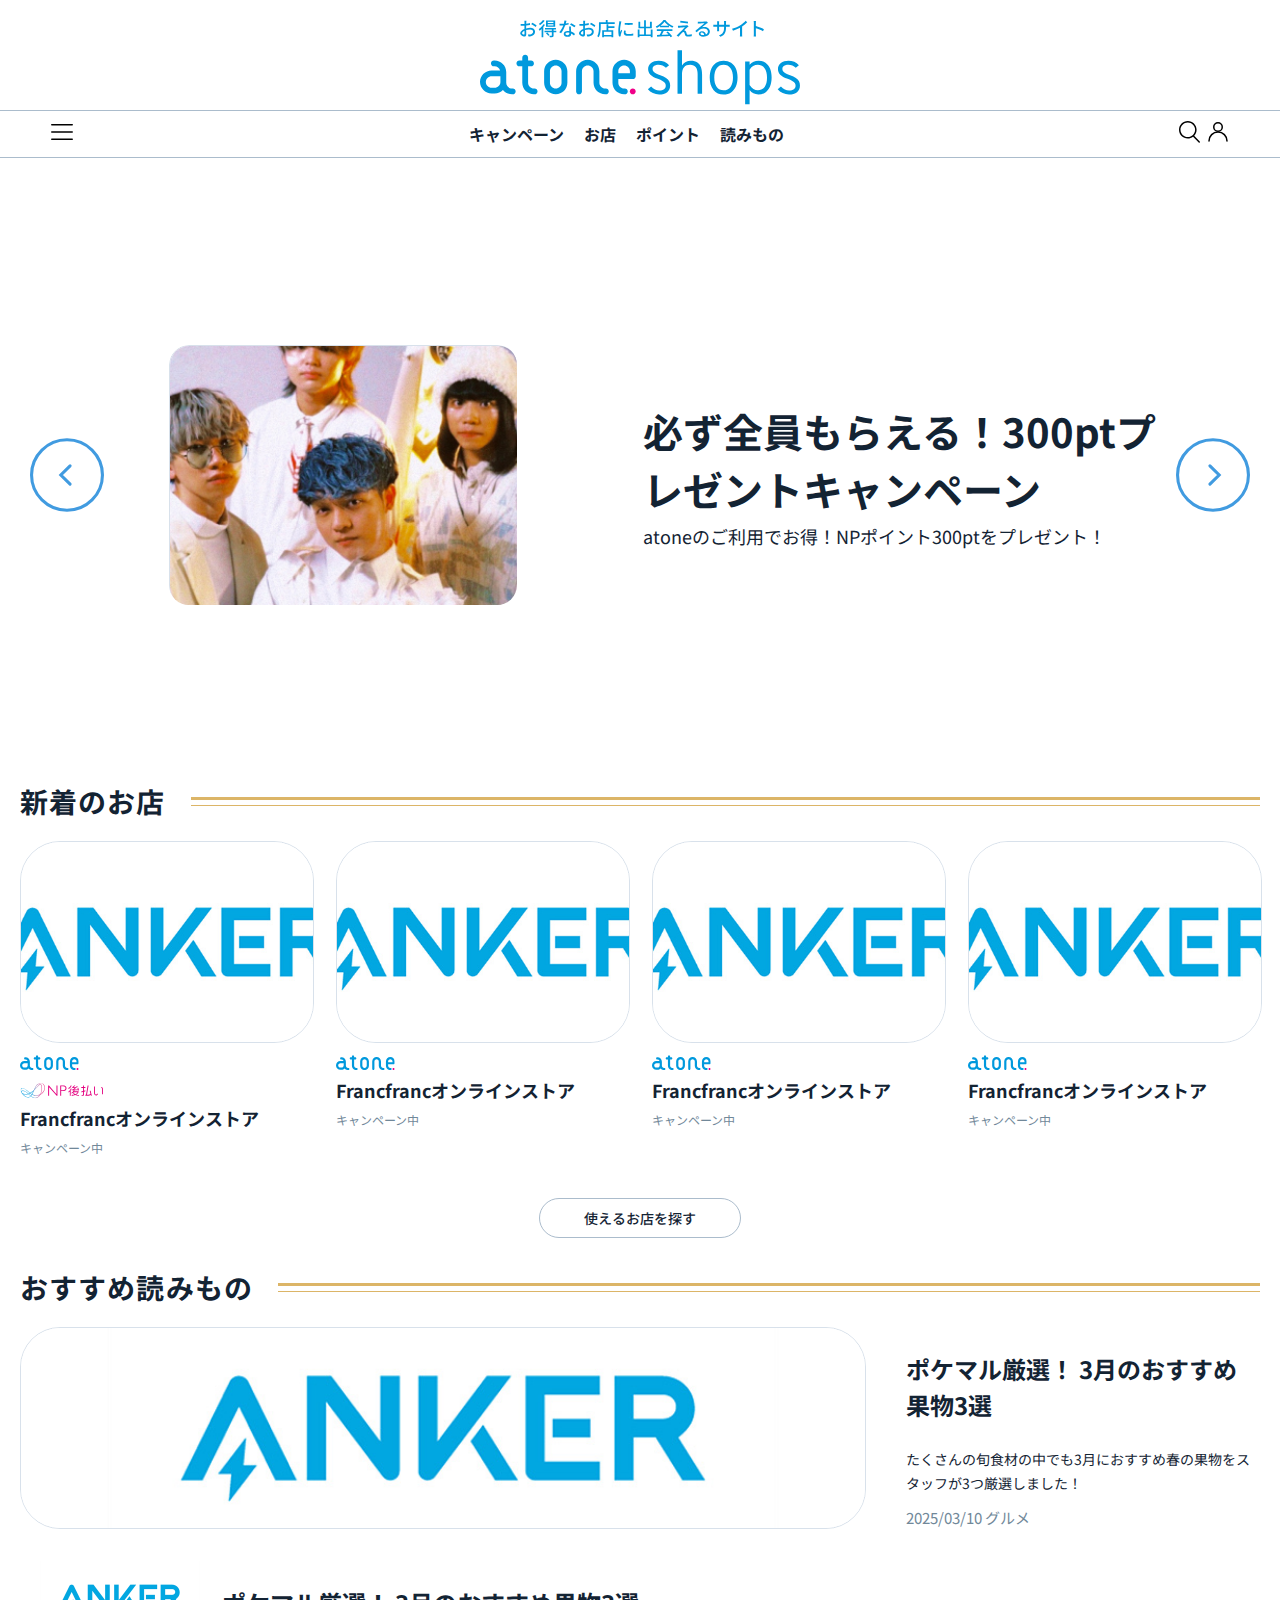
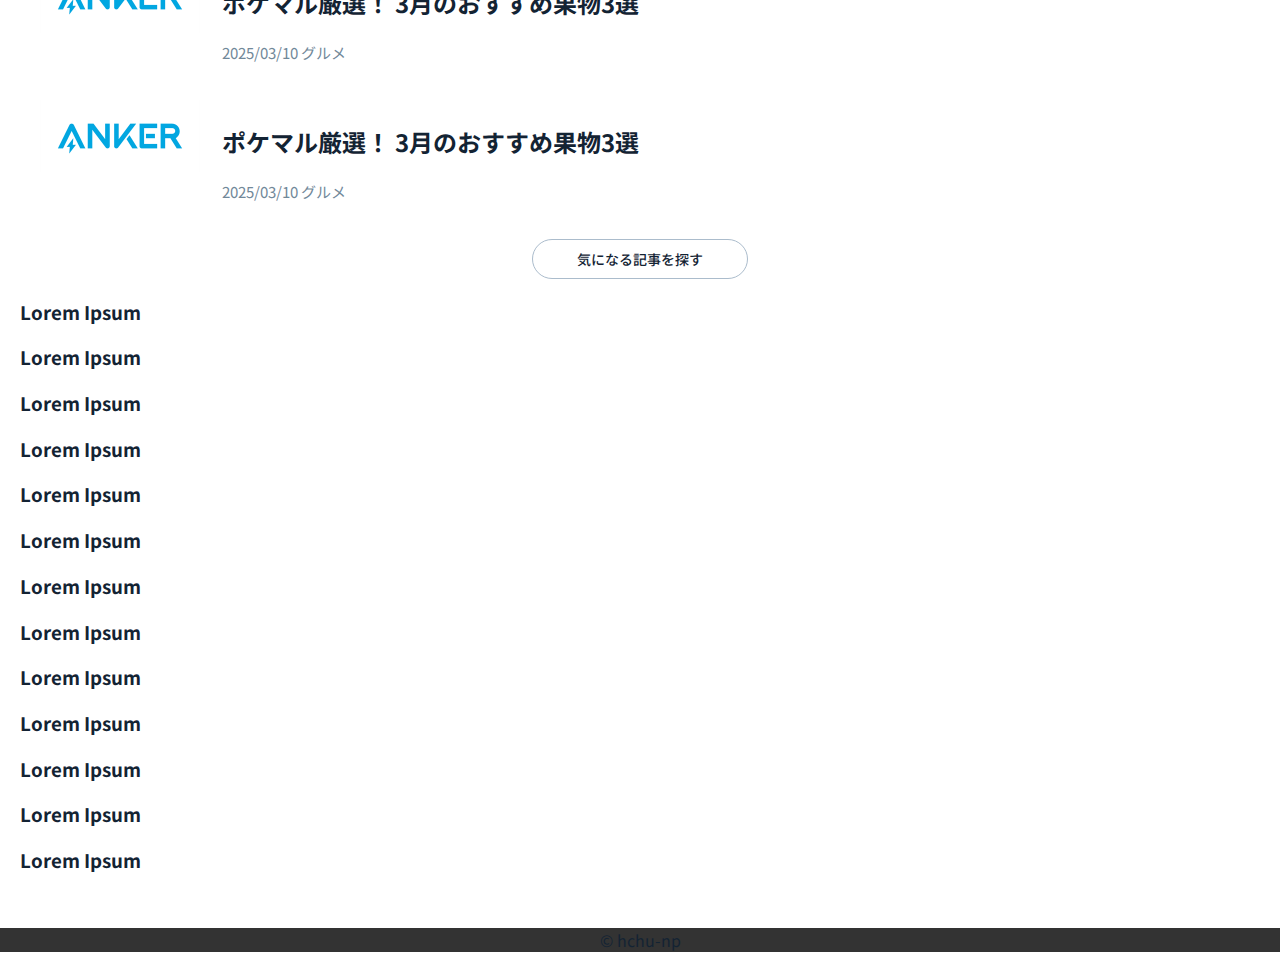
<file: index.html>
<!DOCTYPE html>
<html lang="vi">

<head>
    <meta charset="UTF-8">
    <meta name="viewport" content="width=device-width, initial-scale=1.0">
    <link rel="icon" href="assets/favicon.ico" type="image/x-icon">
    <title>Atone Shops</title>
    <link rel="stylesheet" href="styles.css">
    <link rel="stylesheet" href="swiper.css">
    <link rel="stylesheet" href="https://cdn.jsdelivr.net/npm/swiper@11/swiper-bundle.min.css" />

    <!-- import font -->
    <link rel="preconnect" href="https://fonts.googleapis.com">
    <link rel="preconnect" href="https://fonts.gstatic.com" crossorigin>
    <link href="https://fonts.googleapis.com/css2?family=Noto+Sans+JP:wght@100..900&display=swap" rel="stylesheet">
</head>

<body>
    <header>
        <div><img src="assets/logos/atone-shops.svg" width="320" height="auto" alt="logo"></div>
        <div class="top-bot-border menu">
            <span class="menu-icons">
                <a style="margin-left: 50px;"><img class="icon-button" src="assets/icons/hamburger.svg" alt="Menu"></a>
            </span>
            <nav>
                <ul>
                    <li><a href="#">キャンペーン</a></li>
                    <li><a href="#">お店</a></li>
                    <li><a href="#">ポイント</a></li>
                    <li><a href="#">読みもの</a></li>
                </ul>
            </nav>
            <span class="menu-icons">
                <a><img class="icon-button" src="assets/icons/search.svg" alt="Search"></a>
                <a style="margin-right: 50px;"><img class="icon-button" src="assets/icons/profile.svg" alt="Login"></a>
            </span>
        </div>

    </header>

    <main>
        <!-- Slider main container -->
        <div class="swiper" navigation="true">
            <!-- Additional required wrapper -->
            <div class="swiper-wrapper">
                <!-- Slides -->
                <div class="my-swiper-slide">
                    <div class="banner-container">
                        <img class="banner" src="assets/carousel-images/carousel1.png" alt="carousel">
                    </div>
                    <div class="title text-max-3-lines">必ず全員もらえる！300ptプレゼントキャンペーン</div>
                    <div class="description text-max-3-lines">atoneのご利用でお得！NPポイント300ptをプレゼント！</div>
                </div>
                <div class="my-swiper-slide">
                    <div class="banner-container">
                        <img class="banner" src="assets/carousel-images/202502_atoneCP_KV.png" alt="carousel">
                    </div>
                    <div class="title text-max-3-lines">【NP×ファミリーマート】ハズレの場合も参加賞あり！ 2000円相当のNPポイントが抽選で500名様にあたる！</div>
                    <div class="description text-max-3-lines">ハズレなし！抽選で500名様に2000ポイントプレゼント！</div>
                </div>
                <div class="my-swiper-slide">
                    <div class="banner-container">
                        <img class="banner text-max-3-lines"
                            src="assets/carousel-images/202502_Qoo10_15CB_before_KV.png" alt="carousel">
                    </div>
                    <div class="title text-max-3-lines">エントリーしてQoo10で「atone翌月払い（コンビニ／口座振替）」を ご利用いただくと20%還元キャンペーン！</div>
                    <div class="description">期間中、Qoo10で「atone翌月払い（コンビニ／口座振替）」をご利用いただくと購入金額の20%分還元！</div>
                </div>
            </div>

            <!-- If we need pagination -->
            <div class="swiper-pagination"></div>

            <!-- If we need navigation buttons -->
            <div class="swiper-button-prev"></div>
            <div class="swiper-button-next"></div>
        </div>

        <div><!--new shops-->
            <h1 class="heading"><span>新着のお店</span></h1>
            <div class="shops">
                <div class="shop-container">
                    <!-- shop photo-->
                    <img class="shop-img" src="assets/shops-images/Anker.jpg">
                    <!-- site-->
                    <img class="logo-site" src="assets/logos/atone.svg"><img class="logo-site"
                        src="assets/logos/NPatobarai.svg">
                    <!-- name-->
                    <p class="shop-name single-line">Francfrancオンラインストア</p>
                    <!-- campaign-->
                    <p class="shop-campaign">キャンペーン中</p>
                </div>
                <div class="shop-container">
                    <!-- shop photo-->
                    <img class="shop-img" src="assets/shops-images/Anker.jpg">
                    <!-- site-->
                    <img class="logo-site" src="assets/logos/atone.svg">
                    <!-- name-->
                    <p class="shop-name single-line">Francfrancオンラインストア</p>
                    <!-- campaign-->
                    <p class="shop-campaign">キャンペーン中</p>
                </div>
                <div class="shop-container">
                    <!-- shop photo-->
                    <img class="shop-img" src="assets/shops-images/Anker.jpg">
                    <!-- site-->
                    <img class="logo-site" src="assets/logos/atone.svg">
                    <!-- name-->
                    <p class="shop-name single-line">Francfrancオンラインストア</p>
                    <!-- campaign-->
                    <p class="shop-campaign">キャンペーン中</p>
                </div>
                <div class="shop-container">
                    <!-- shop photo-->
                    <img class="shop-img" src="assets/shops-images/Anker.jpg">
                    <!-- site-->
                    <img class="logo-site" src="assets/logos/atone.svg">
                    <!-- name-->
                    <p class="shop-name single-line">Francfrancオンラインストア</p>
                    <!-- campaign-->
                    <p class="shop-campaign">キャンペーン中</p>
                </div>
            </div>
            <a href="#" class="btn show-more">使えるお店を探す</a>
        </div>

        <div><!--recommend articles-->
            <h1 class="heading"><span>おすすめ読みもの</span></h1>
            <div class="ariticles">
                <div class="ariticle-container top-section">
                  
                    <img class="img" src="assets/shops-images/Anker.jpg">
            
                    <div class="text-section">
                        <p class="title text-max-3-lines">ポケマル厳選！ 3月のおすすめ果物3選</p>
                        <p class="short-desc">たくさんの旬食材の中でも3月におすすめ春の果物をスタッフが3つ厳選しました！</p>
                        <div class="meta-data">  <span>2025/03/10   </span><span>グルメ</span></div>
                    </div>
                 
                   
                </div>
                <div class="bot-section">
                    <div class="ariticle-bot">
                        <img class="img" src="assets/shops-images/Anker.jpg">
                        <p class="title text-max-3-lines">ポケマル厳選！ 3月のおすすめ果物3選</p>
                        <div class="meta-data">  <span>2025/03/10   </span><span>グルメ</span></div>
                    </div>
                    <div class="ariticle-bot">
                        <img class="img" src="assets/shops-images/Anker.jpg">
                        <p class="title text-max-3-lines">ポケマル厳選！ 3月のおすすめ果物3選</p>
                        <div class="meta-data">  <span>2025/03/10   </span><span>グルメ</span></div>
                    </div>
                </div>
           
            </div>
            <a href="#" class="btn show-more">気になる記事を探す</a>
        </div>


        <div>
            <h3>Lorem Ipsum</h3>
        </div>
        <div>
            <h3>Lorem Ipsum</h3>
        </div>
        <div>
            <h3>Lorem Ipsum</h3>
        </div>
        <div>
            <h3>Lorem Ipsum</h3>
        </div>
        <div>
            <h3>Lorem Ipsum</h3>
        </div>
        <div>
            <h3>Lorem Ipsum</h3>
        </div>
        <div>
            <h3>Lorem Ipsum</h3>
        </div>
        <div>
            <h3>Lorem Ipsum</h3>
        </div>
        <div>
            <h3>Lorem Ipsum</h3>
        </div>
        <div>
            <h3>Lorem Ipsum</h3>
        </div>
        <div>
            <h3>Lorem Ipsum</h3>
        </div>
        <div>
            <h3>Lorem Ipsum</h3>
        </div>
        <div>
            <h3>Lorem Ipsum</h3>
        </div>



    </main>

    <footer>
        <p>&copy; hchu-np</p>
    </footer>

    <script src="script.js"></script>
    <script src="https://cdn.jsdelivr.net/npm/swiper@11/swiper-bundle.min.js"></script>
</body>

</html>
<!-- auto format shortcut: Shift + Option + F -->
</file>
<file: styles.css>
:root {
    --Accent-Color-Gold: #DCB567;
    --Mono-Color-Black: #132333;
    --Mono-Color-Gray: #718899;
    --Mono-Color-Light-Gray: #D8E1EB;
    --pink: #dc67a3;
}

body {
    /* font-family: Arial, sans-serif; */
    font-family: "Noto Sans JP";
    margin: 0;
    padding: 0;
    background-color: #FFF;
    color: #132333;
}


header {
    display: flex;
    flex-direction: column;
    justify-content: center;
    /* center-vertical */
    align-items: center;
    /* center-horizontal */
    background-color: #FFF;
    padding-top: 20px;
    padding-bottom: 20px;
    color: #132333;
}


h1.heading {
    text-transform: uppercase;
    /* PC/h2 */
    font-family: "Noto Sans JP";
    font-size: 28px;
    font-style: normal;
    font-weight: 700;
    line-height: 150%;
    /* 42px */
    letter-spacing: 1.12px;

    span {
        background-color: #FFF;
        display: inline-block;
        z-index: 1;
        padding-right: 25px;
    }
}

h1.heading:before {
    content: "";
    display: block;
    position: relative;
    top: 26px;
    width: 100%;
    height: 5px;
    z-index: -1;

    border-top: 3px solid var(--Accent-Color-Gold);
    border-bottom: 1px solid var(--Accent-Color-Gold);
}


nav ul {
    display: flex;
    justify-content: center;
    list-style: none;
    padding: 0;
    gap: 20px;
    display: flex;
}

nav ul li a {
    color: #132333;
    text-decoration: none;
    font-size: 16px;
    font-weight: 700;
}


main {
    padding: 20px;
}


section {
    margin-bottom: 20px;
}


/* img {
    max-width: 100%;
    height: auto;
} */


button {
    border: none;
    cursor: pointer;
}

button:hover {}

footer {
    background-color: #333;
    color: #132333;
    text-align: center;
    bottom: 0;
    width: 100%;
}

.top-bot-border {
    border-top: 1px solid #ABBCCC;
    border-bottom: 1px solid #ABBCCC;
}

.menu {
    display: flex;
    justify-content: space-between;
    width: 100%;
    height: 46px;
    align-items: center;
}

.menu-icons {
    justify-content: center;
}

.icon-button {
    width: 24px;
    height: 24px;
    cursor: pointer;
    gap: 50px;
    /* Adjust the gap between icon-button as needed, doesnt work */
}

.shops {
    display: flex;
    /* flex-wrap: wrap; */
    gap: 24px;
    height: auto;
}

.ariticles {
    display: flex;
    flex-wrap: wrap;
    gap: 32px;
}

.ariticles .top-section {
    width: 100%;
    display: flex;
    gap: 40px;
}

.ariticles .title {
    color: var(--Mono-Color-Black, #132333);
    /* PC/card_title_l */
    font-family: "Noto Sans JP";
    font-size: 24px;
    font-style: normal;
    font-weight: 700;
    line-height: 150%;

}

.ariticles .short-desc {
    color: var(--Mono-Color-Black, #132333);
    /* PC/body_s */
    font-family: "Noto Sans JP";
    font-size: 14px;
    font-style: normal;
    font-weight: 400;
    line-height: 175%;
}

.ariticles .meta-data {
    color: var(--Mono-Color-Gray, #718899);

    /* PC/category */
    font-family: "Noto Sans JP";
    font-size: 15px;
    font-style: normal;
    font-weight: 400;
    line-height: 100%;
}

.ariticles .bot-section {
    display: flex;
    flex-wrap: wrap;
    gap: 40px;
}

.bot-section .shop-container {
    width: 50%;
}

.shop-container {
    display: flex;
    align-items: flex-start;
    flex-direction: column;
    height: auto;
    flex-grow: 1;
}

.ariticle-bot {
    display: grid;
    grid-template-areas:
    "img title"
    "img meta-data";
    width: 50%;
    
}

.ariticle-bot > img {
    grid-area: img;
    object-fit: cover;
    flex: 0 0 50%;
    width: 200px;
}

.ariticle-bot > .title {
    grid-area: title;
}

.ariticle-bot > .meta-data {
    grid-area: meta-data;
}

.shop-img, .ariticle-container img {
    object-fit: cover;
    width: 100%;
    height: 200px;

    border-radius: 40px;
    border: 1px solid var(--Mono-Color-Light-Gray);
}

.logo-site {
    height: 16px;
    width: auto;
    margin-right: 18px;
    margin-top: 12px;
}

.shop-name {
    color: #132333;
    /* PC/body_strong_m */
    font-family: "Noto Sans JP";
    font-size: 18px;
    font-style: normal;
    font-weight: 700;
    line-height: 175%;
    margin: 4px 0px;
}

.shop-campaign {
    color: var(--Mono-Color-Gray);
    text-align: left;
    font-family: "Noto Sans JP";
    font-size: 12px;
    font-style: normal;
    font-weight: 400;
    line-height: 100%;
    margin: 4px 0px;
}

.single-line {
    white-space: nowrap;
    /* Không cho văn bản xuống dòng */
    overflow: hidden;
    /* Ẩn phần văn bản bị tràn ra ngoài */
    text-overflow: ellipsis;
    /* Hiển thị dấu '...' khi không đủ không gian */
}

.btn {
    display: block;
    width: fit-content;
    margin: 40px auto 0;
}

.show-more {
    color: var(--Mono-Color-Black, #132333);
    text-align: center;
    /* button_m */
    font-family: "Noto Sans JP";
    font-size: 14px;
    font-style: normal;
    font-weight: 500;
    line-height: 100%;

    padding: 12px 44px;
    border-radius: 32px;
    border: 1px solid var(--Mono-Color-Soft-Gray, #ABBCCC);
    background: var(--Mono-Color-White, #FFF);
    margin-top: 40px;

    /* margin: 0 auto; */

    text-decoration: none;
    /*remove underline*/
}
</file>
